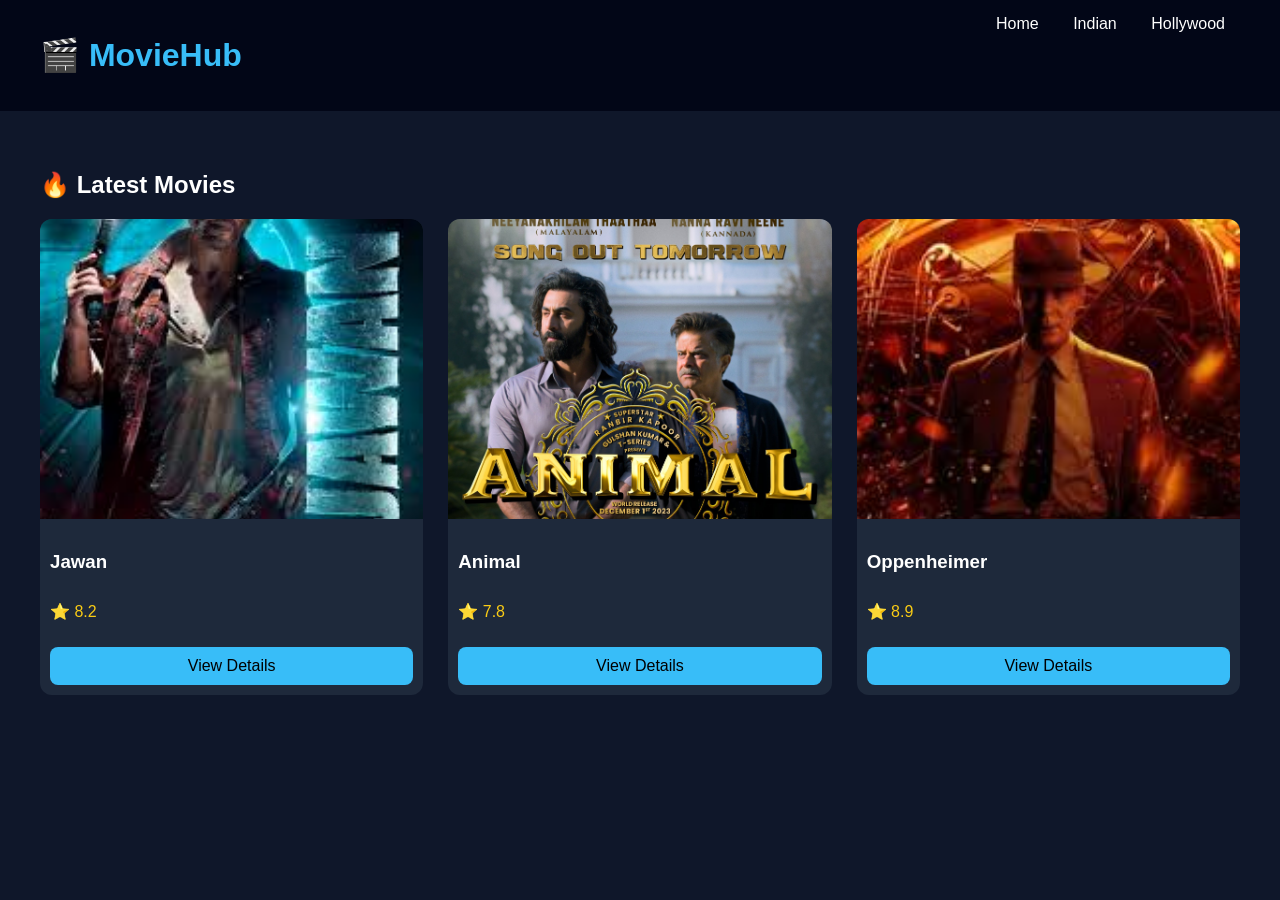
<file: index.html>
<!DOCTYPE html> 
<html> 
<head> 
<title>Movie Ratings</title> 
<link rel="stylesheet" href="style.css"> 
</head> 
<body> 
<div class="navbar"> 
<h1>🎬 MovieHub</h1> 
<div class="nav-links"> 
<a href="index.html">Home</a> 
<a href="indian.html">Indian</a> 
<a href="hollywood.html">Hollywood</a> 
</div> 
</div> 
<div class="container"> 
<h2>🔥 Latest Movies</h2> 
<div class="movies"> 
<div class="card"> 
<img src="jawan.jpg"> 
<h3>Jawan</h3> 
<p class="rating">⭐ 8.2</p> 
<a href="details.html" class="btn">View Details</a> 
</div> 
<div class="card"> 
<img src="animal.jpg"> 
<h3>Animal</h3> 
<p class="rating">⭐ 7.8</p> 
<a href="details.html" class="btn">View Details</a> 
</div> 
<div class="card"> 
<img src="oppenheimer.jpg"> 
<h3>Oppenheimer</h3> 
<p class="rating">⭐ 8.9</p> 
<a href="details.html" class="btn">View Details</a> 
</div> 
</div> 
</div> 
</body> 
</html>
</file>
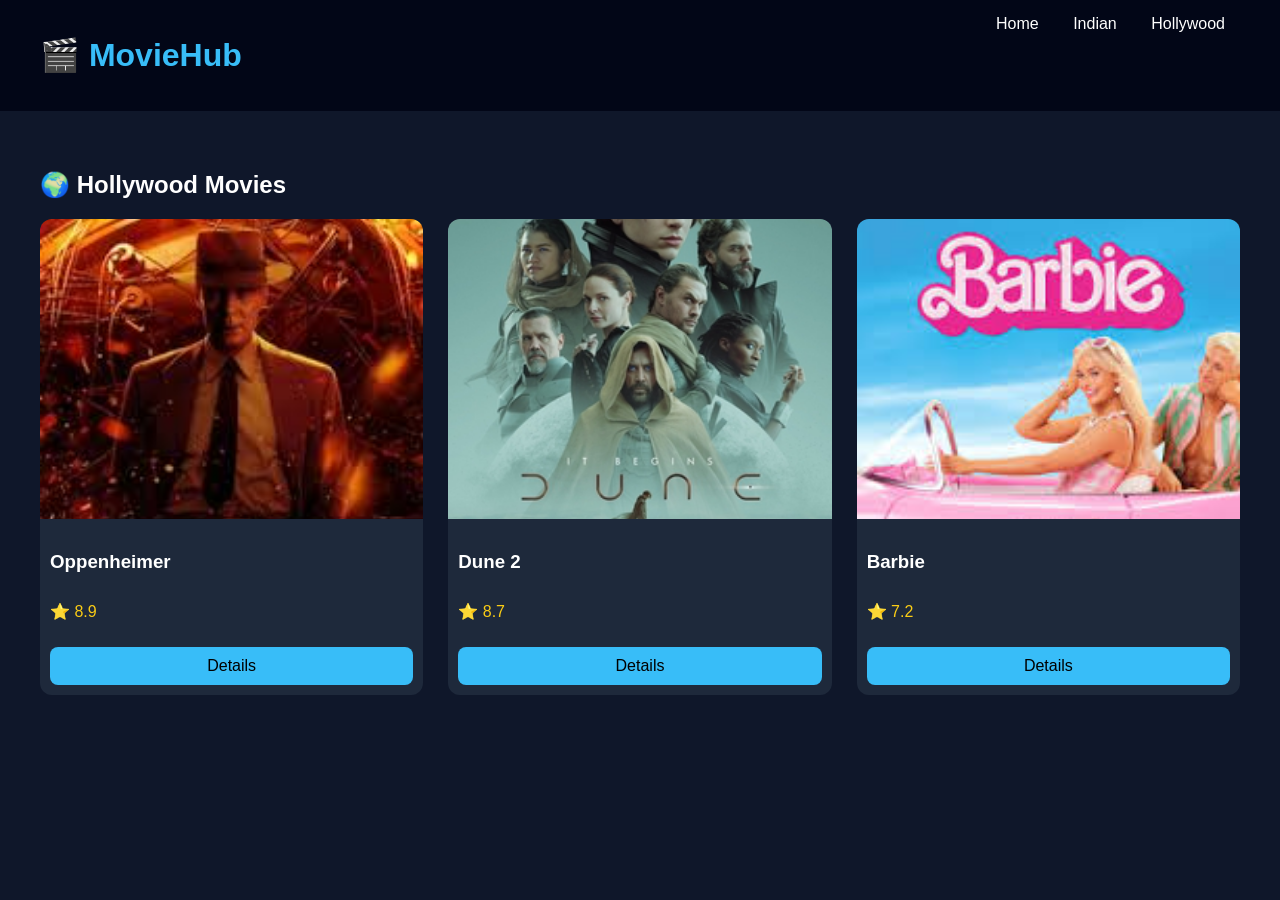
<file: hollywood.html>
<!DOCTYPE html> 
<html> 
<head> 
<title>Hollywood Movies</title> 
<link rel="stylesheet" href="style.css"> 
</head> 
<body> 
<div class="navbar"> 
<h1>🎬 MovieHub</h1> 
<div class="nav-links"> 
<a href="index.html">Home</a> 
<a href="indian.html">Indian</a> 
<a href="hollywood.html">Hollywood</a> 
</div> 
</div> 
<div class="container"> 
<h2>🌍 Hollywood Movies</h2> 
<div class="movies"> 
<div class="card"> 
<img src="oppenheimer.jpg"> 
<h3>Oppenheimer</h3> 
<p class="rating">⭐ 8.9</p> 
<a href="details.html" class="btn">Details</a> 
</div> 
<div class="card"> 
<img src="dune.jpg"> 
<h3>Dune 2</h3> 
<p class="rating">⭐ 8.7</p> 
<a href="details.html" class="btn">Details</a> 
</div> 
<div class="card"> 
<img src="barbie.jpg"> 
<h3>Barbie</h3> 
<p class="rating">⭐ 7.2</p> 
<a href="details.html" class="btn">Details</a> 
</div> 
</div> 
</div> 
</body> 
</html>
</file>
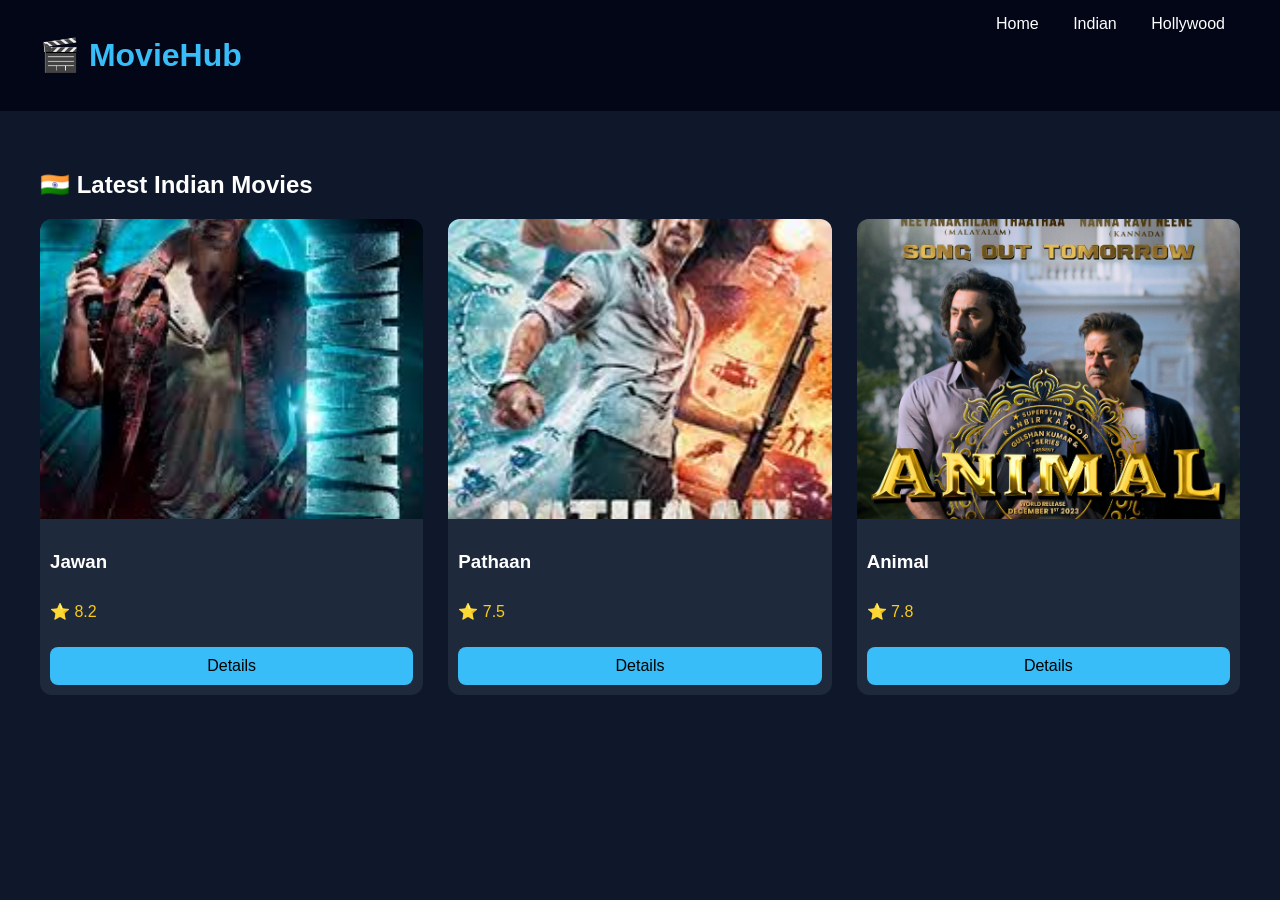
<file: indian.html>
<!DOCTYPE html> 
<html> 
<head> 
<title>Indian Movies</title> 
<link rel="stylesheet" href="style.css"> 
</head> 
<body> 
<div class="navbar"> 
<h1>🎬 MovieHub</h1> 
<div class="nav-links"> 
<a href="index.html">Home</a> 
<a href="indian.html">Indian</a> 
<a href="hollywood.html">Hollywood</a> 
</div> 
</div> 
<div class="container"> 
<h2>🇮🇳 Latest Indian Movies</h2> 
<div class="movies"> 
<div class="card"> 
<img src="jawan.jpg"> 
<h3>Jawan</h3> 
<p class="rating">⭐ 8.2</p> 
<a href="details.html" class="btn">Details</a> 
</div> 
<div class="card"> 
<img src="pathaan.jpg"> 
<h3>Pathaan</h3> 
<p class="rating">⭐ 7.5</p> 
<a href="details.html" class="btn">Details</a> 
</div> 
<div class="card"> 
<img src="animal.jpg"> 
<h3>Animal</h3> 
<p class="rating">⭐ 7.8</p> 
<a href="details.html" class="btn">Details</a> 
</div> 
</div> 
</div> 
</body> 
</html>
</file>
<file: style.css>
body { 
margin: 0; 
font-family: 'Segoe UI', sans-serif; 
background: #0f172a; 
color: white; 
} 
.navbar { 
display: flex; 
justify-content: space-between; 
background: #020617; 
padding: 15px 40px; 
} 
.navbar h1 { 
color: #38bdf8; 
} 
.nav-links a { 
margin: 0 15px; 
text-decoration: none; 
color: white; 
transition: 0.3s; 
} 
.nav-links a:hover { 
color: #38bdf8; 
} 
.container { 
padding: 40px; 
} 
.movies { 
display: grid; 
grid-template-columns: repeat(auto-fit, minmax(220px, 1fr)); 
gap: 25px; 
} 
.card { 
background: #1e293b; 
border-radius: 12px; 
overflow: hidden; 
transition: 0.3s; 
} 
.card:hover { 
transform: scale(1.05); 
} 
.card img { 
width: 100%; 
height: 300px; 
object-fit: cover; 
} 
.card h3 { 
padding: 10px; 
} 
.rating { 
padding: 0 10px 10px; 
color: #facc15; 
} 
.btn { 
display: block; 
margin: 10px; 
padding: 10px; 
background: #38bdf8; 
color: black; 
text-align: center; 
border-radius: 8px; 
text-decoration: none;
</file>
